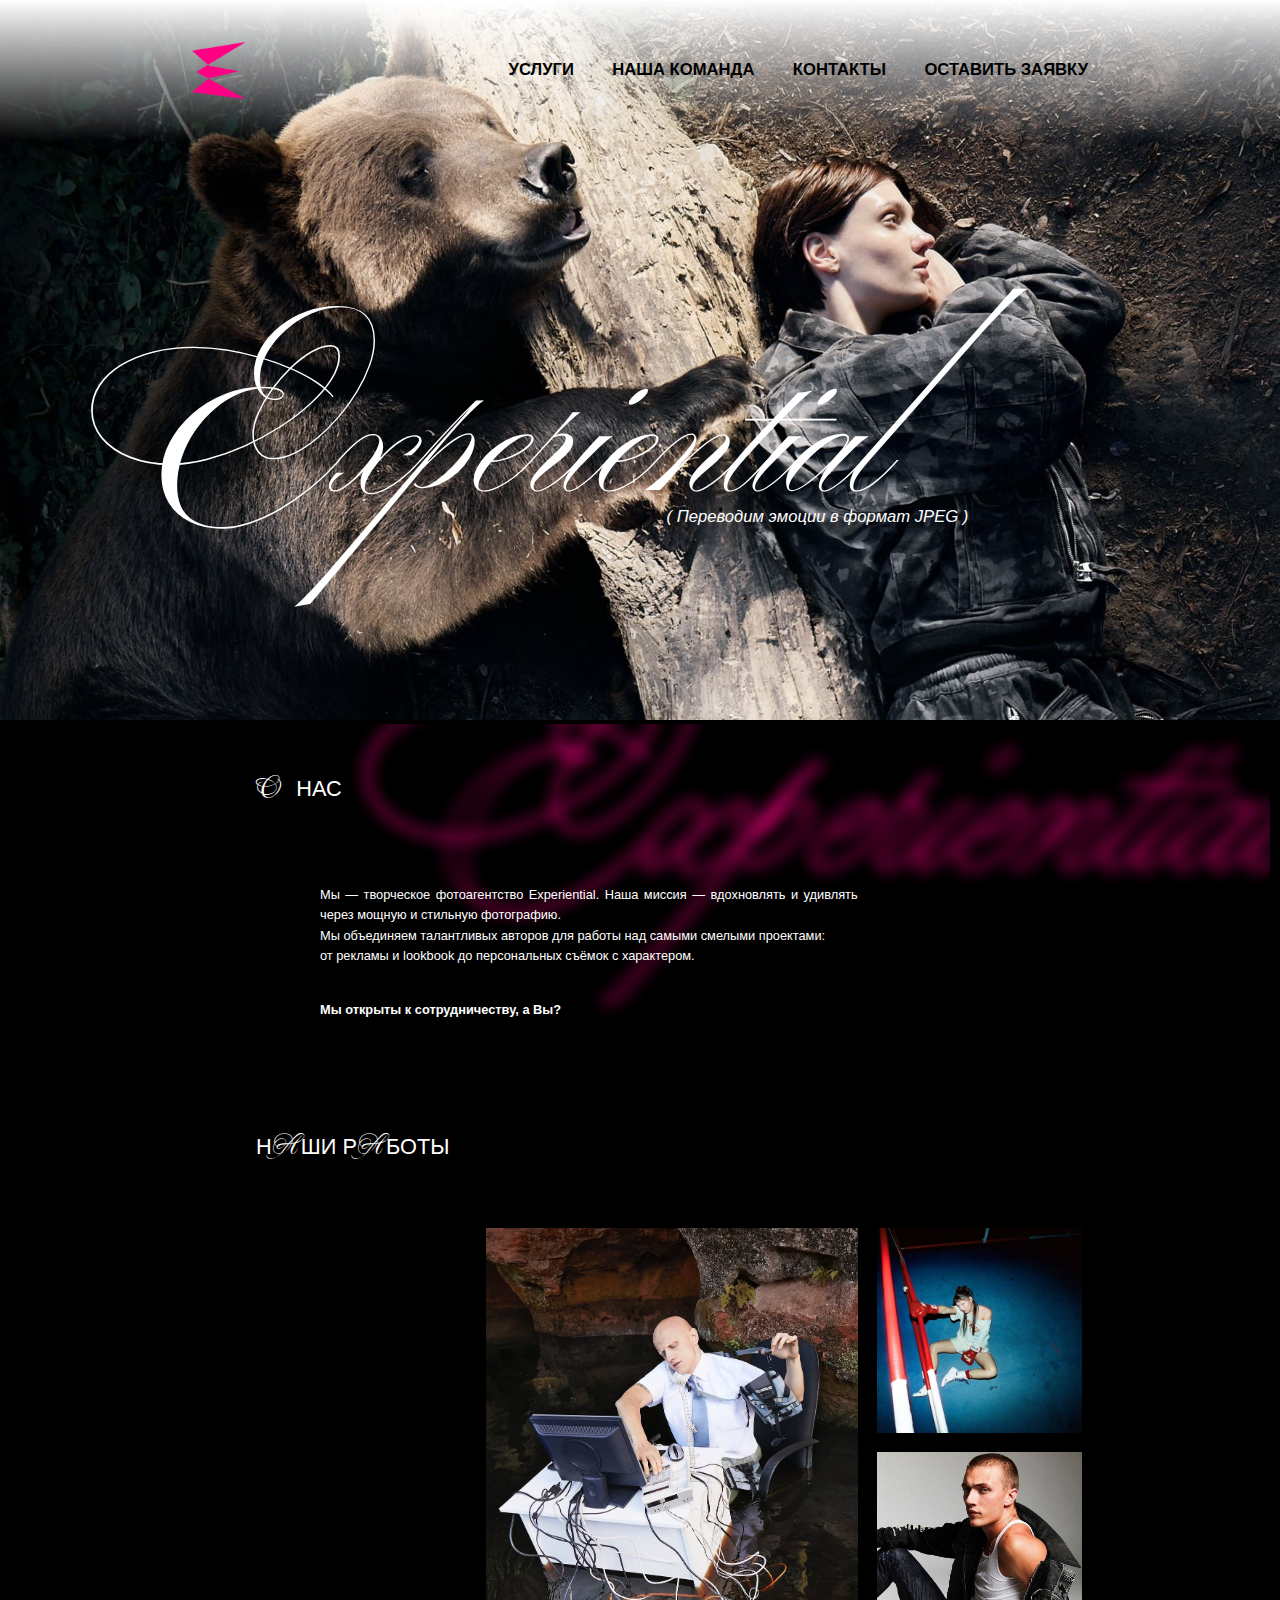
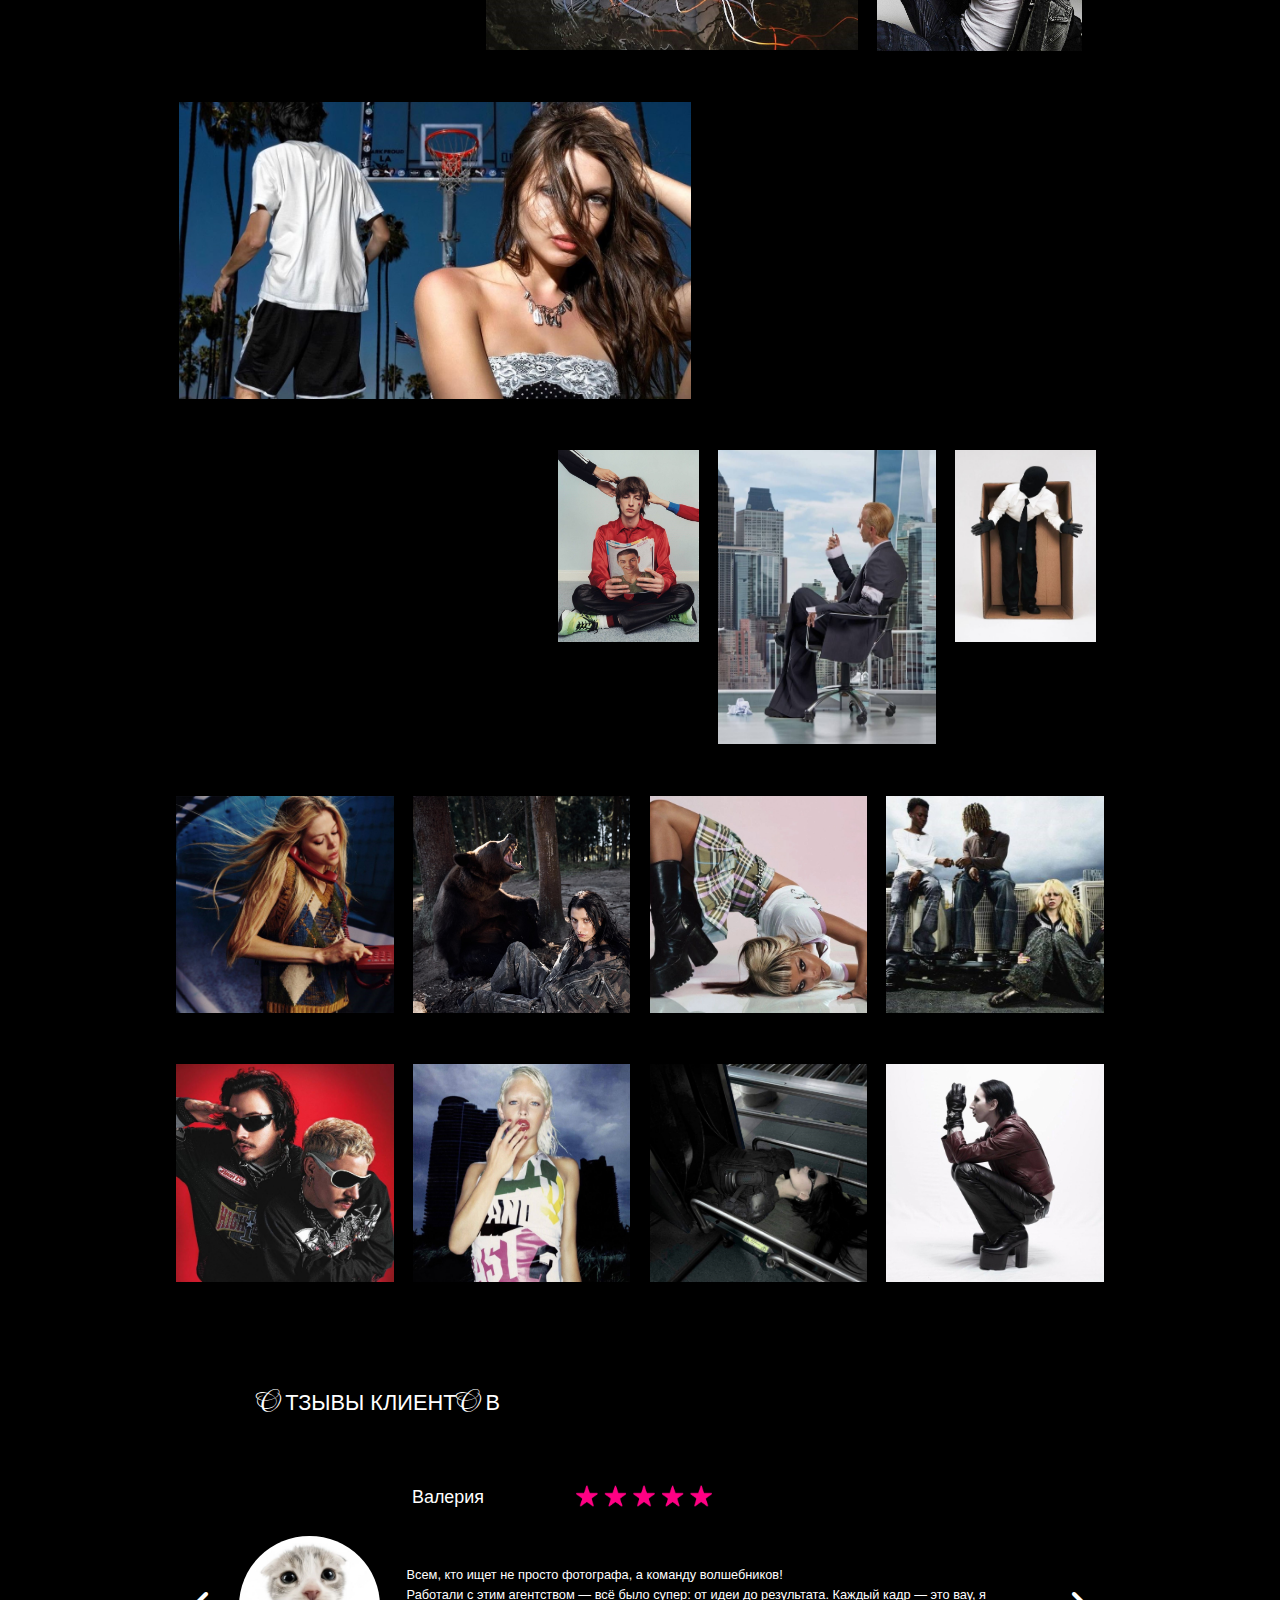
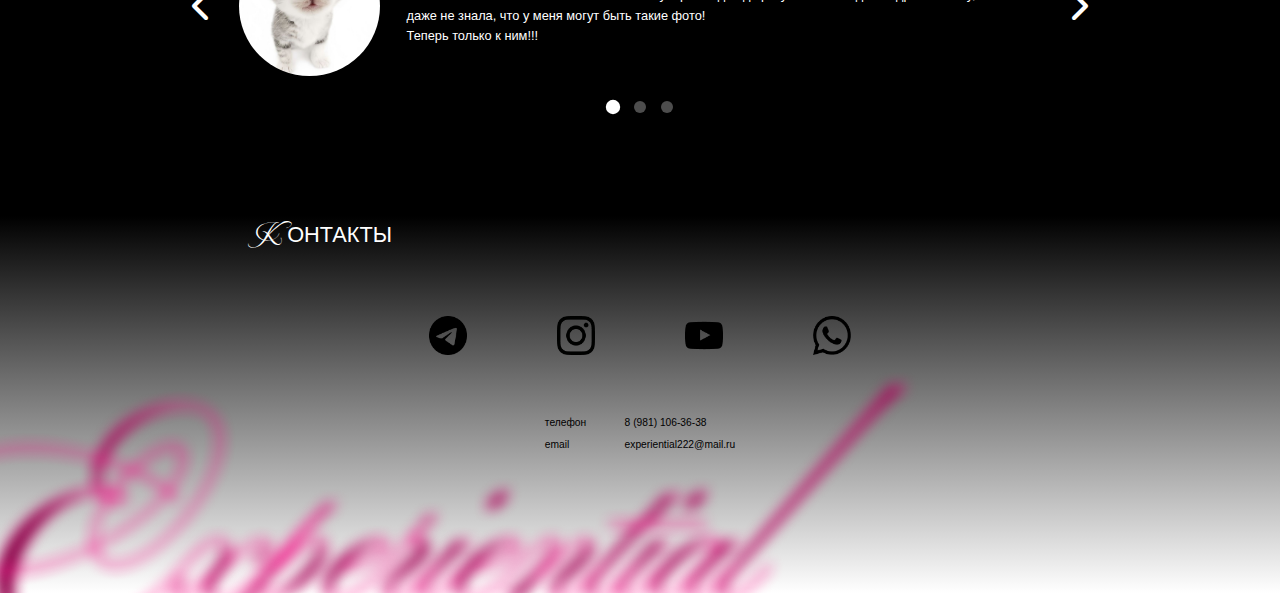
<file: index.html>
<!DOCTYPE html>
<html lang="ru">
<head>
    <meta charset="UTF-8">
    <meta name="viewport" content="width=device-width, initial-scale=1.0">
    <title>index</title>
    <link rel="stylesheet" href="style/style.css">
    <link rel="preconnect" href="https://fonts.googleapis.com">
    <link rel="preconnect" href="https://fonts.gstatic.com" crossorigin>
    <link href="https://fonts.googleapis.com/css2?family=Ballet:opsz@16..72&family=Mea+Culpa&display=swap" rel="stylesheet">
    <link rel="stylesheet" href="https://cdnjs.cloudflare.com/ajax/libs/font-awesome/6.0.0/css/all.min.css">
    <script src="script/script.js" defer></script>

</head>
<body style ="background-color: rgb(0, 0, 0); margin: 0; padding: 0;">
    <header>
        <div class="head"> 
            <div class="headtxt">
                <img style="width: 6%; height: 6%;" src="img/logo.png" alt="#">
            
        
                <div class="nav">
                    <nav>
                        <a class="i" href="index2.html">УСЛУГИ</a>
                        <a class="i" href="">НАША КОМАНДА</a>
                        <a class="i" href="">КОНТАКТЫ</a>
                        <a class="i" href="index3.html">ОСТАВИТЬ ЗАЯВКУ</a>
                    </nav>
                </div>
            </div>
        </div>
    </header>

    <main>
        <div class="container"> 
            <p id="name">Experiential</p>
            <p id="name2">( Переводим эмоции в формат JPEG )</p>
        </div>
    
            <img style="width: 100%; height: 100%;" src="img/0.JPG" alt="#"> 

        <img style="width: 72vw; margin: 0 0 0 27.2vw;" src="img/exp1.png" alt="#">

        <h1 style="position: absolute; margin-top: -20vw;"> <a class="bal">O </a> НАС</h1>
        <div class="p"> 
            <p > Мы — творческое фотоагентство Experiential. 
                    Наша миссия — вдохновлять и удивлять через мощную и стильную фотографию.<br> 
                    Мы объединяем талантливых авторов для работы над самыми смелыми проектами:<br> 
                    от рекламы и lookbook до персональных съёмок с характером.<br> 
                
                <br> 
            </p>
            <p style="font-weight:bold;"> Мы открыты к сотрудничеству, а Вы?</p>
        </div>

        <h1>Н<a class="bal">A</a>ШИ Р<a class="bal">A</a>БОТЫ</h1>
        

           <div class="cont">
                <div class="gallery-item" style="width: 29vw; height: 33vw; margin: 0 32vw 4vw 38vw;">
                    <img src="img/1.JPG" alt="#">
                    <div class="gallery-caption">Shilo.Mag, 2017</div>
                </div>
                <div class="cont2">
                    <div class="gallery-item" style="width: 16vw;">
                        <img src="img/2.jpg" alt="#">
                        <div class="gallery-caption">Hugo Boss, 2019</div>
                    </div>
                    <div class="gallery-item" style="width: 16vw;">
                        <img src="img/3.jpg" alt="#">
                        <div class="gallery-caption">Vogue, 2011</div>
                    </div>  
                </div>  
            </div>

            <div class="gallery-item" style="width: 40vw; margin: 0 14vw 4vw;">
                <img src="img/4.JPG" alt="#">
                <div class="gallery-caption">Esquire, 2025</div>
            </div>

            <div class="cont3">
                <div class="gallery-item" style="width: 11vw; height: 15vw;">
                    <img src="img/5.jpg" alt="#">
                    <div class="gallery-caption">Vogue Russia, 2015</div>
                </div>
                <div class="gallery-item" style="width: 17vw; height: 23vw;">
                    <img src="img/6.JPG" alt="#">
                    <div class="gallery-caption">Omanko, 2019</div>
                </div>
                <div class="gallery-item" style="width: 11vw; height: 15vw;">
                    <img src="img/7.JPG" alt="#">
                    <div class="gallery-caption">Solutions, 2020</div>
                </div>
            </div>
 
            <div class="cont4"> 
                <div class="gallery-item" style="width: 17vw;">
                    <img src="img/8.jpg" alt="#">
                    <div class="gallery-caption">Solutions, 2021</div>
                </div>
                <div class="gallery-item" style="width: 17vw;">
                    <img src="img/9.JPG" alt="#">
                    <div class="gallery-caption">Escapist, 2020</div>
                </div>
                <div class="gallery-item" style="width: 17vw;">
                    <img src="img/10.JPG" alt="#">
                    <div class="gallery-caption">Errora, 2025</div>
                </div>
                <div class="gallery-item" style="width: 17vw;">
                    <img src="img/11.jpg" alt="#">
                    <div class="gallery-caption">Revi, 2000</div>
                </div> 
            </div>
            <div class="cont4"> 
                <div class="gallery-item" style="width: 17vw;">
                    <img src="img/12.jpg" alt="#">
                    <div class="gallery-caption">Nskaya, 2025</div>
                </div>
                <div class="gallery-item" style="width: 17vw;">
                    <img src="img/13.jpg" alt="#">
                    <div class="gallery-caption">Emotions, 2010</div>
                </div>
                <div class="gallery-item" style="width: 17vw;">
                    <img src="img/14.JPG" alt="#">
                    <div class="gallery-caption">Vogue, 2007</div>
                </div>
                <div class="gallery-item" style="width: 17vw;">
                    <img src="img/15.jpg" alt="#">
                    <div class="gallery-caption">Marlin Manson, 2011</div>
                </div>
            </div>
 

        <h1><a class="bal">O</a>ТЗЫВЫ КЛИЕНТ<a class="bal">O</a>В</h1>

            <div class="testimonials-slider">
                <div class="slider-container">
                    <!-- Слайд 1 -->
                    <div class="slide active">
                        <div class="otzv"> 
                            <a class="nam">Валерия</a>
                            <img style="width: 11vw;" src="img/star.png" alt="5 звезд">
                        </div>
                        <div class="otzv2"> 
                            <button class="slider-arrow prev">
                                <i class="fas fa-chevron-left"></i>
                            </button>

                            
                            <img style="width: 11vw; border-radius: 50%;" src="img/cat1.JPG" alt="Фото клиента">
                            <p class="p2"> 
                                Всем, кто ищет не просто фотографа, а команду волшебников! <br> 
                                Работали с этим агентством — всё было супер: от идеи до результата. 
                                Каждый кадр — это вау, я даже не знала, что у меня могут быть 
                                такие фото! <br> Теперь только к ним!!!
                            </p>
                            <button class="slider-arrow next">
                                <i class="fas fa-chevron-right"></i>
                            </button>
                        </div>
                    </div>
                    
                    <!-- Слайд 2 -->
                    <div class="slide">
                        <div class="otzv"> 
                            <a class="nam">Виктор</a>
                            <img style="width: 11vw;" src="img/star.png" alt="5 звезд">
                        </div>
                        <div class="otzv2"> 
                            <button class="slider-arrow prev">
                                <i class="fas fa-chevron-left"></i>
                            </button>

                            <img style="width: 11vw; border-radius: 50%;" src="img/cat2.JPG" alt="Фото клиента">
                            <p class="p2"> 
                                Классные кадры и тёплая атмосфера на снимках — вот это настоящая магия!<br> 
                                Огромное спасибо за наши живые и искренние фотографии, 
                                которые теперь будут напоминать об этом дне.
                            </p>
                            <button class="slider-arrow next">
                                <i class="fas fa-chevron-right"></i>
                            </button>
                        </div>
                    </div>
                    
                    <!-- Слайд 3 -->
                    <div class="slide">
                        <div class="otzv"> 
                            <a class="nam">Герман</a>
                            <img style="width: 11vw;" src="img/star.png" alt="5 звезд">
                        </div>
                        <div class="otzv2"> 
                            <button class="slider-arrow prev">
                                <i class="fas fa-chevron-left"></i>
                            </button>
                            <img style="width: 11vw; border-radius: 50%;" src="img/cat3.JPG" alt="Фото клиента">
                            <p class="p2"> 
                                Ребята, вы волшебники! Спасибо за такие живые и атмосферные
                                фотографии.
                            </p>
                            <button class="slider-arrow next">
                                <i class="fas fa-chevron-right"></i>
                            </button>
                        </div>
                    </div>
                </div>
                
                <!-- Индикаторы слайдов (точки) -->
                <div class="slider-indicators">
                    <button class="indicator active" data-slide="0"></button>
                    <button class="indicator" data-slide="1"></button>
                    <button class="indicator" data-slide="2"></button>
                </div>
            </div>

               
    </main>

    <footer style="background: linear-gradient(to top, white, black);"> 
        <h1><a class="bal">K</a>ОНТАКТЫ</h1>
        <div class="logo"> 
            <img style="width: 3vw;" src="img/telega.png" alt="#">
            <img style="width: 3vw;" src="img/inst.png" alt="#">
            <img style="width: 3vw;" src="img/yout.png" alt="#">
            <img style="width: 3vw;" src="img/what.png" alt="#">
        </div>

        <div id="contact"> 
            <p >
                телефон <br>
                <br>
                email   
            </p>
            <p>
                8 (981) 106-36-38 <br> 
                <br>
                experiential222@mail.ru
            </p>
        </div>

        <img id="exp" src="img/exp.png" alt="#"> 

    </footer>
    
</body>
</html>
</file>
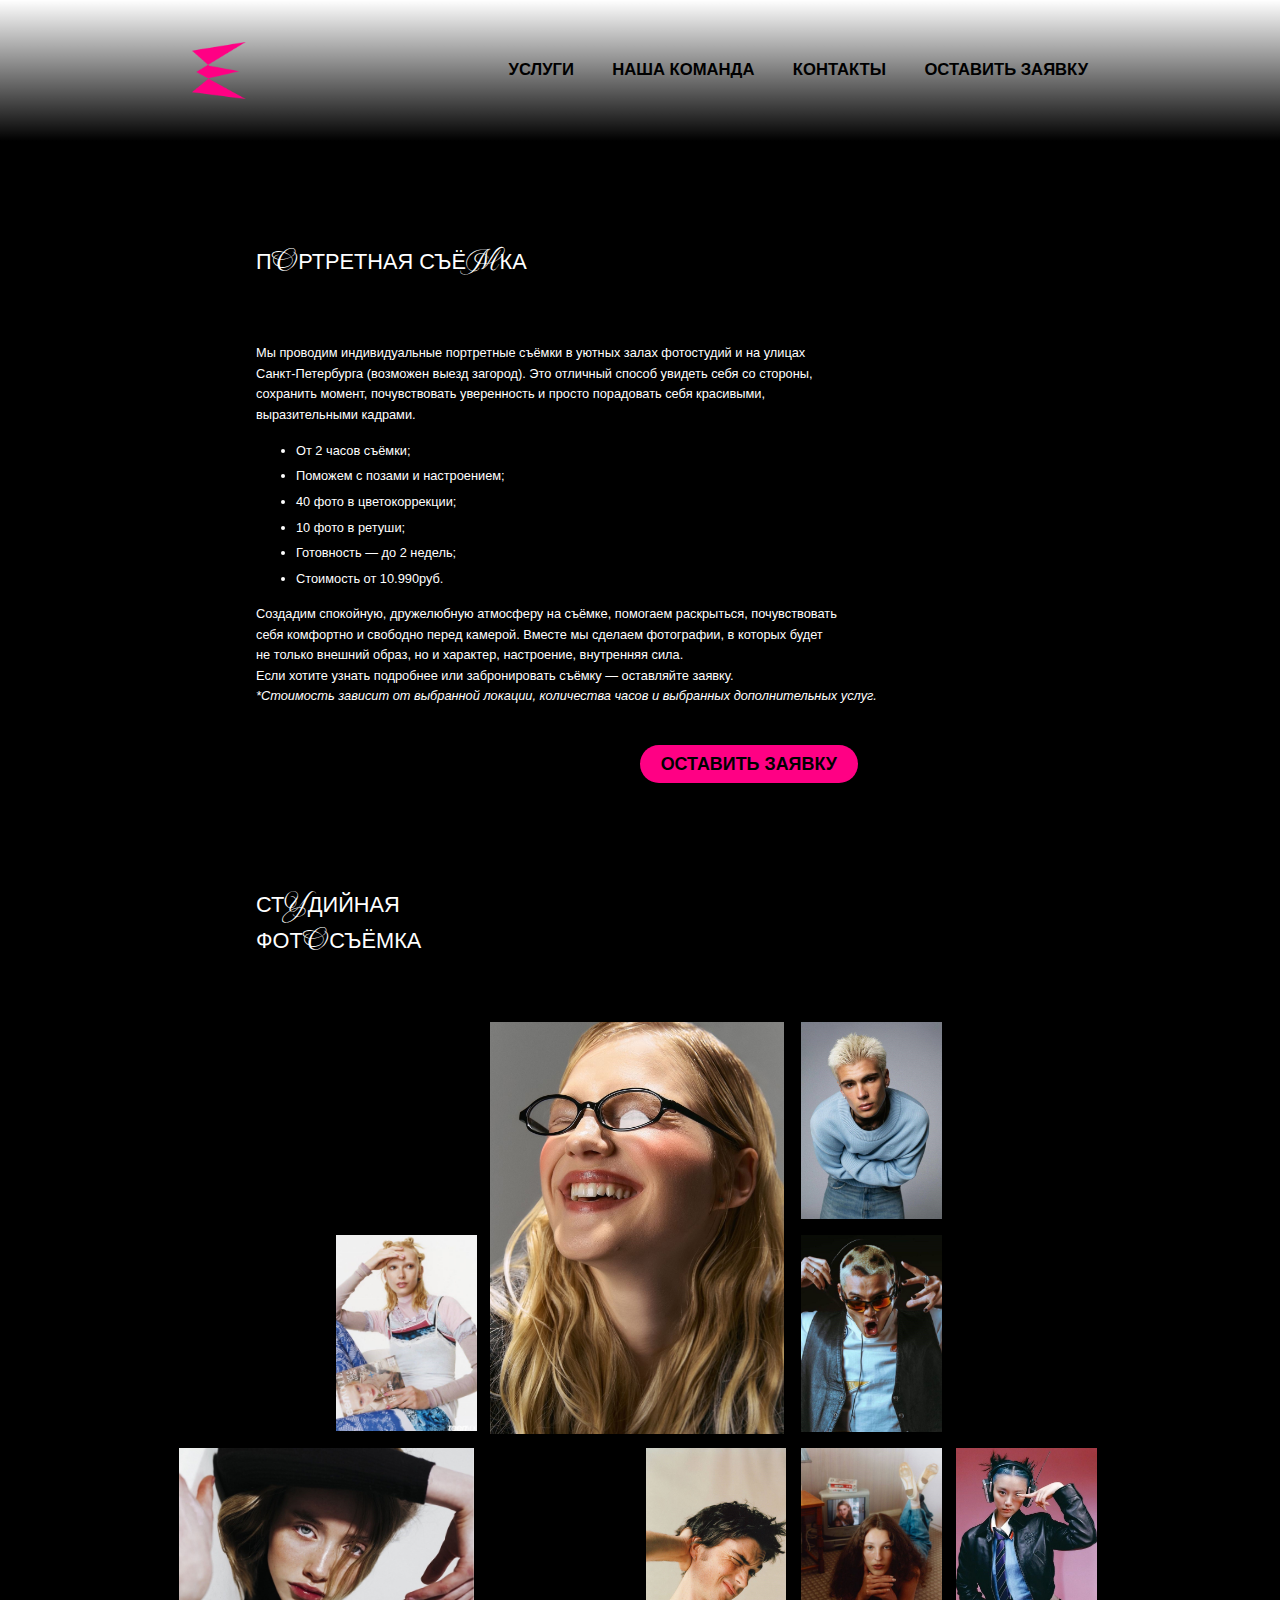
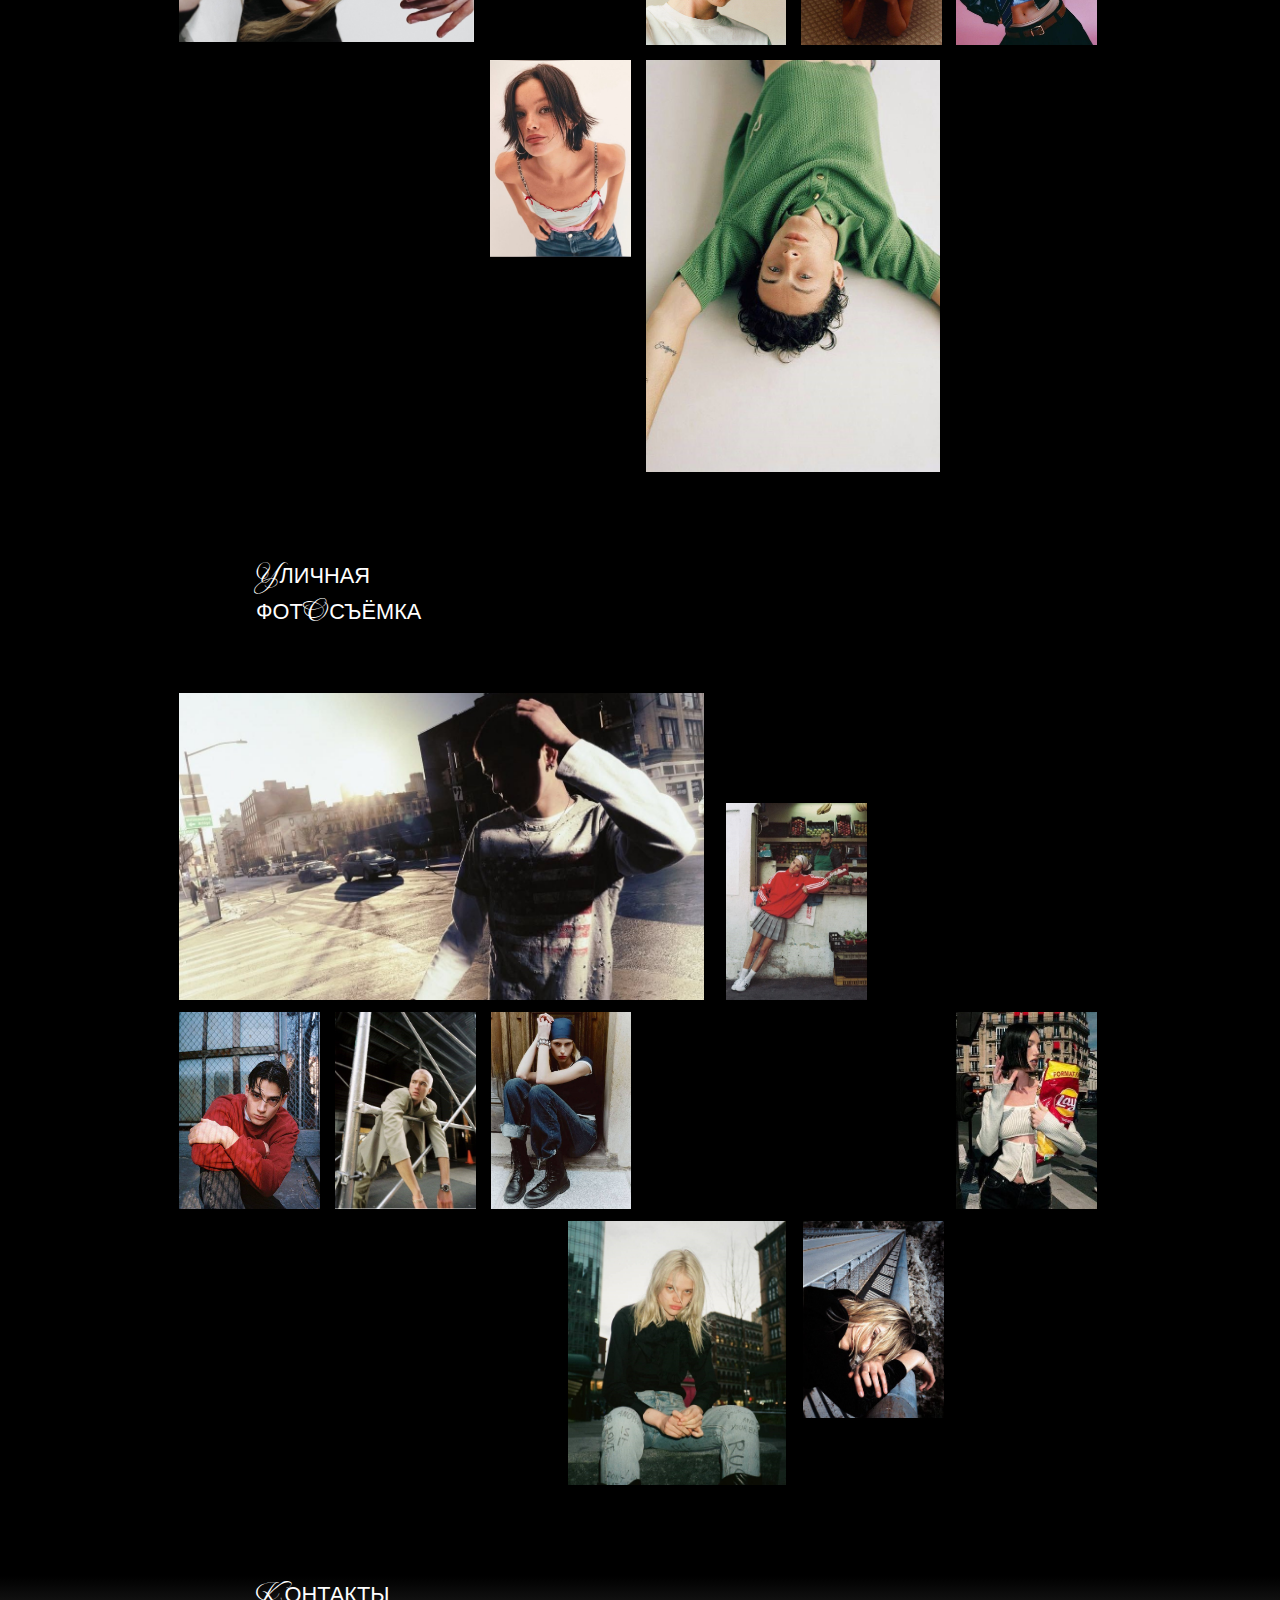
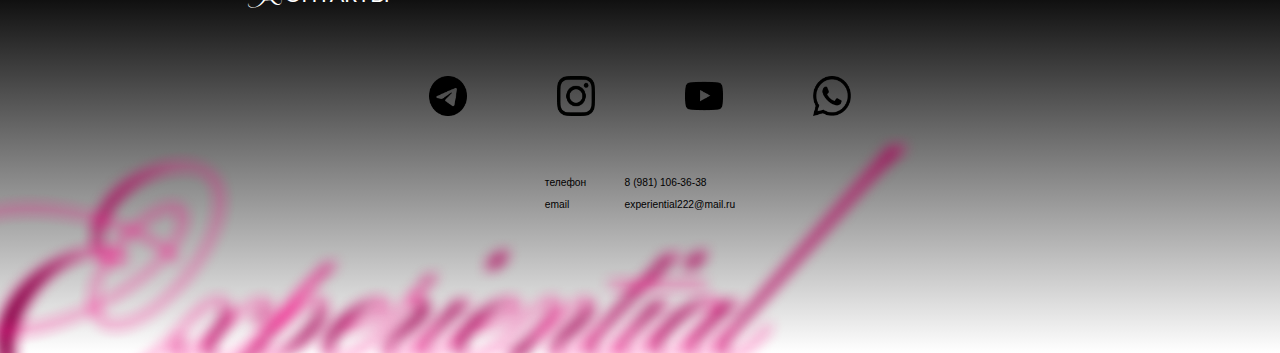
<file: index2.html>
<!DOCTYPE html>
<html lang="ru">
<head>
    <meta charset="UTF-8">
    <meta name="viewport" content="width=device-width, initial-scale=1.0">
    <title>index2</title>
     <link rel="stylesheet" href="style/style2.css">
     <link rel="preconnect" href="https://fonts.googleapis.com">
    <link rel="preconnect" href="https://fonts.gstatic.com" crossorigin>
    <link href="https://fonts.googleapis.com/css2?family=Ballet:opsz@16..72&family=Mea+Culpa&display=swap" rel="stylesheet">

</head>
<body style ="background-color: rgb(0, 0, 0); margin: 0; padding: 0;">
    <header>
        <div class="head"> 
            <div class="headtxt">
                <img style="width: 6%; height: 6%;"  src="img/logo.png" alt="#">
            
                <div class="nav">
                    <nav>
                        <a class="i" href="">УСЛУГИ</a>
                        <a class="i" href="">НАША КОМАНДА</a>
                        <a class="i" href="">КОНТАКТЫ</a>
                        <a class="i" href="index3.html">ОСТАВИТЬ ЗАЯВКУ</a>
                    </nav>
                </div>
            </div>
        </div>
    </header>

    <main>
        <h1>П<a class="bal">O</a>РТРЕТНАЯ СЪЁ<a class="bal">M</a>КА</h1>
        <div class = "p">
            <p>
                Мы проводим индивидуальные портретные съёмки в уютных залах фотостудий и на улицах <br>
                Санкт-Петербурга (возможен выезд загород). Это отличный способ увидеть себя со стороны, <br>
                сохранить момент, почувствовать уверенность и просто порадовать себя красивыми, <br>
                выразительными кадрами.
            </p>
            <ul style = " line-height: 2;">
                <li>От 2 часов съёмки;</li>
                 <li>Поможем с позами и настроением;</li>
                 <li>40 фото в цветокоррекции;</li>
                 <li>10 фото в ретуши;</li>
                 <li>Готовность — до 2 недель;</li>
                 <li>Стоимость от 10.990руб.</li>
            </ul>
            <p>
                Создадим спокойную, дружелюбную атмосферу на съёмке, помогаем раскрыться, почувствовать <br>
                себя комфортно и свободно перед камерой. Вместе мы сделаем фотографии, в которых будет <br>
                не только внешний образ, но и характер, настроение, внутренняя сила. <br>
                Если хотите узнать подробнее или забронировать съёмку — оставляйте заявку.<br>
                <a style="font-style: italic; ">*Стоимость зависит от выбранной локации, количества часов и выбранных дополнительных услуг.</a>
            </p>
        </div>
        <div class = "button"> 
        <a href="index3.html" style="text-decoration: none; color: black;">ОСТАВИТЬ ЗАЯВКУ</a>
        </div>

        <h1>СТ<a class="bal">Y</a>ДИЙНАЯ <br> ФОТ<a class="bal">O</a>СЪЁМКА</h1>
        <div class = "gallery"> 
            <div class = "a"><img style="width: 11vw;" src="img/21.jpg" alt="#"></div>
            <div class = "b"><img style="width: 23vw;" src="img/22.JPG" alt="#"></div>
            <div class = "c"><img style="width: 11vw;" src="img/23.jpg" alt="#"></div>
            <div class = "d"><img style="width: 11vw;" src="img/24.jpg" alt="#"></div>
            <div class = "e"><img style="width: 23vw;" src="img/25.JPG" alt="#"></div>
            <div class = "r"><img style="width: 11vw;" src="img/26.jpg" alt="#"></div>
            <div class = "t"><img style="width: 11vw;" src="img/27.jpg" alt="#"></div>
            <div class = "w"><img style="width: 11vw;" src="img/28.JPG" alt="#"></div>
            <div class = "q"><img style="width: 11vw;" src="img/29.JPG" alt="#"></div>
            <div class = "k"><img style="width: 23vw;" src="img/30.jpg" alt="#"></div>
        </div>

        <h1><a class="bal">Y</a>ЛИЧНАЯ <br> ФОТ<a class="bal">O</a>СЪЁМКА</h1>

        <div class = "gallery2"> 
            <div class = "a1"><img style="width: 41vw;" src="img/31.JPG" alt="#"></div>
            <div class = "b2"><img style="width: 11vw;" src="img/32.jpg" alt="#"></div>
            <div class = "c3"><img style="width: 11vw;" src="img/33.jpg" alt="#"></div>
            <div class = "d4"><img style="width: 11vw;" src="img/34.jpg" alt="#"></div>
            <div class = "e5"><img style="width: 11vw;" src="img/35.jpg" alt="#"></div>
            <div class = "r6"><img style="width: 11vw;" src="img/36.jpg" alt="#"></div>
            <div class = "t7"><img style="width: 17vw;" src="img/37.jpg" alt="#"></div>
            <div class = "w8"><img style="width: 11vw;" src="img/38.jpg" alt="#"></div>
        </div>

    </main>
    
    <footer style="background: linear-gradient(to top, white, black);"> 
        <h1><a class="bal">K</a>ОНТАКТЫ</h1>
        <div class="logo"> 
            <img style="width: 3vw;" src="img/telega.png" alt="#">
            <img style="width: 3vw;" src="img/inst.png" alt="#">
            <img style="width: 3vw;" src="img/yout.png" alt="#">
            <img style="width: 3vw;" src="img/what.png" alt="#">
        </div>

        <div id="contact"> 
            <p >
                телефон <br>
                <br>
                email   
            </p>
            <p>
                8 (981) 106-36-38 <br> 
                <br>
                experiential222@mail.ru
            </p>
        </div>

        <img id="exp" src="img/exp.png" alt="#"> 

    </footer>
    
</body>
</html>
</file>
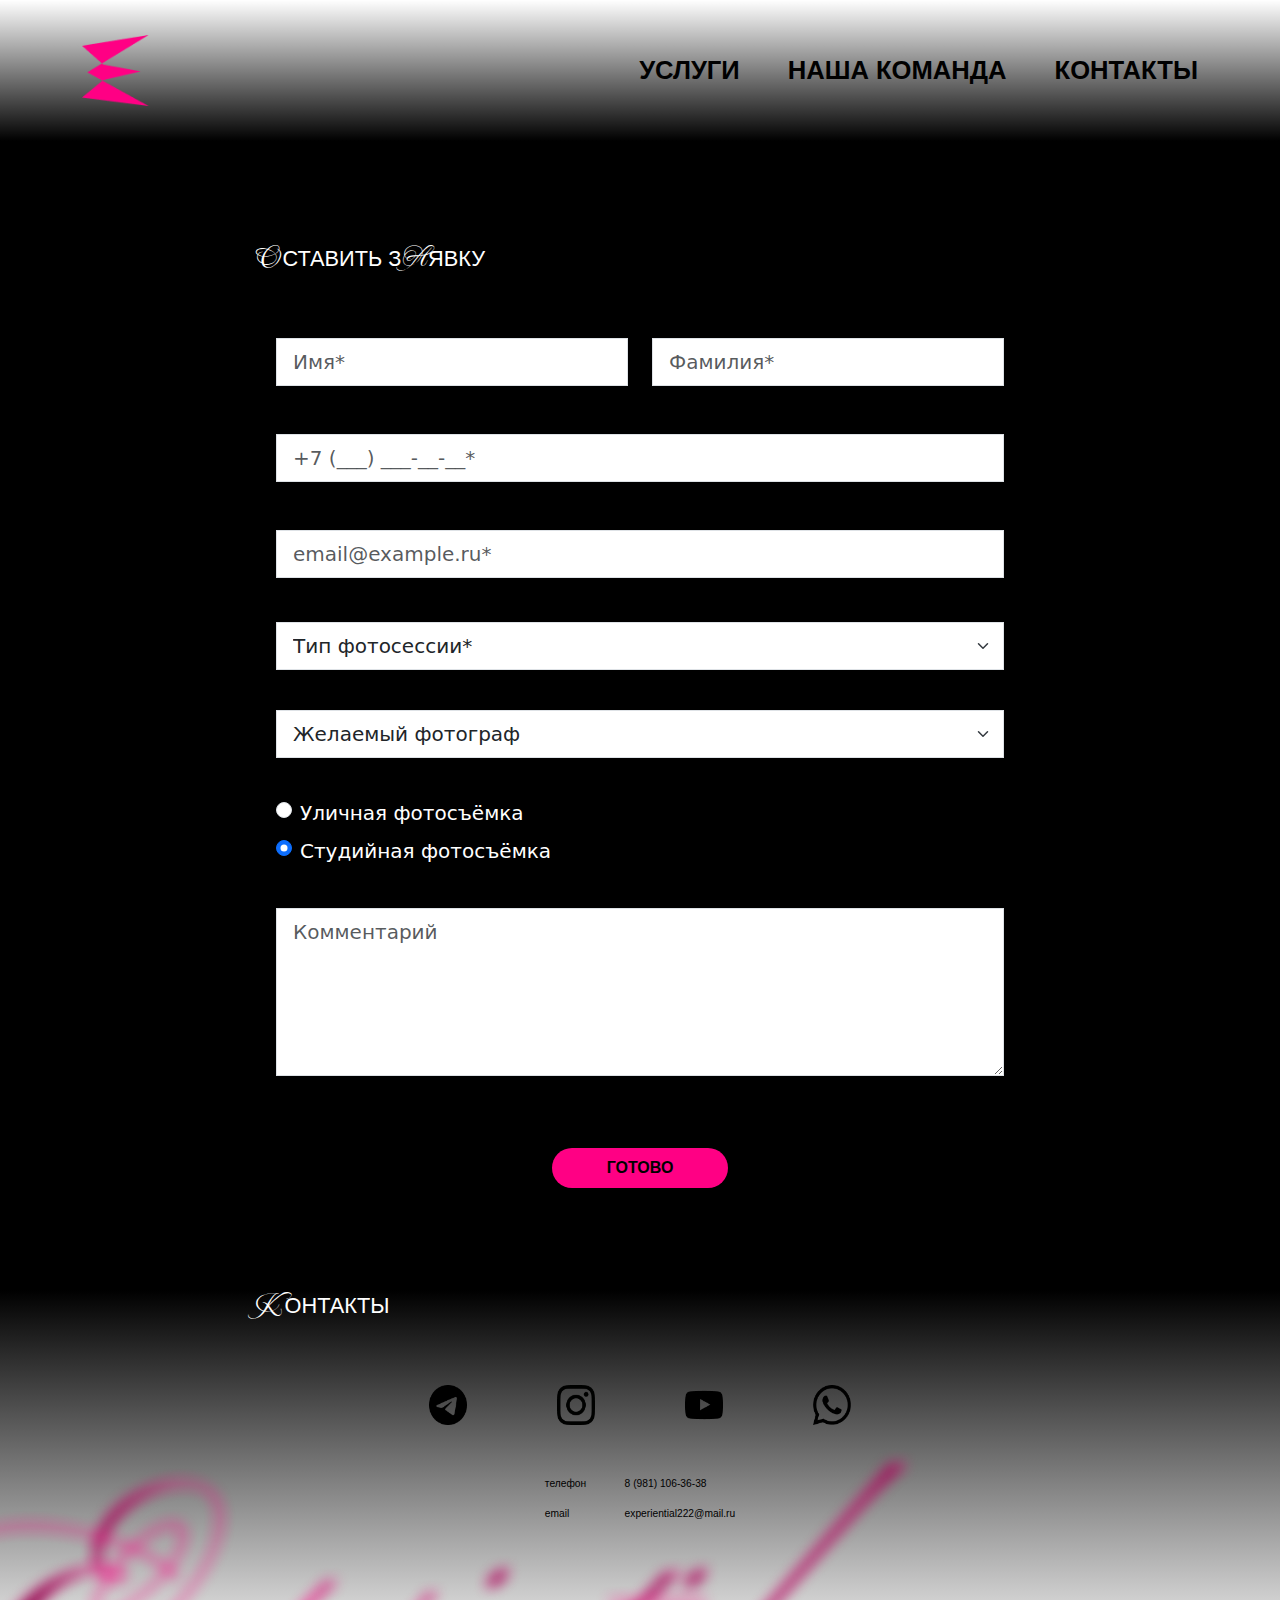
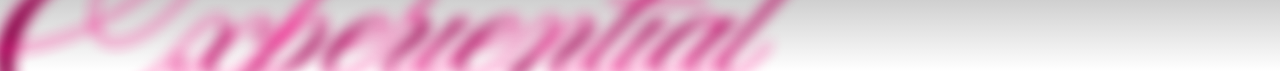
<file: index3.html>
<!DOCTYPE html>
<html lang="ru">
<head>
    <meta charset="UTF-8">
    <meta name="viewport" content="width=device-width, initial-scale=1.0">
    <title>index3</title>
    <link rel="stylesheet" href="style/style3.css">
    <link rel="preconnect" href="https://fonts.googleapis.com">
    <link rel="preconnect" href="https://fonts.gstatic.com" crossorigin>
    <link href="https://fonts.googleapis.com/css2?family=Ballet:opsz@16..72&family=Mea+Culpa&display=swap" rel="stylesheet">
    <link href="https://cdn.jsdelivr.net/npm/bootstrap@5.3.3/dist/css/bootstrap.min.css" rel="stylesheet" integrity="sha384-QWTKZyjpPEjISv5WaRU9OFeRpok6YctnYmDr5pNlyT2bRjXh0JMhjY6hW+ALEwIH" crossorigin="anonymous">
    <meta name="viewport" content="width=device-width, initial-scale=1">
</head>
<body style ="background-color: rgb(0, 0, 0); margin: 0; padding: 0;">
    <header class="custom-header d-flex align-items-center">
        <div class="container"> 
            <div class="d-flex justify-content-between align-items-center">
                <img class="logo-img" style="width: 6%; height: 6%;" src="img/logo.png" alt="Логотип" >
            
                <nav class="custom-nav d-flex gap-5">
                        <a href="#">УСЛУГИ</a>
                        <a href="#">НАША КОМАНДА</a>
                        <a href="#">КОНТАКТЫ</a>
                    </nav>
                </div>
            </div>
    </header>

    <main>
        <h1><a class="bal">O</a>СТАВИТЬ З<a class="bal">A</a>ЯВКУ</h1>
        <form class="row g-4 mx-auto px-4 needs-validation" novalidate style="max-width: 50rem;" >
            <div class="col-md-6">
                <input type="text" class="form-control form-control-lg" placeholder="Имя*">
            </div>
            <div class="col-md-6">
                <input type="text" class="form-control form-control-lg" placeholder="Фамилия*">
            </div>
            <div class="col-12">
                <label for="phoneMask" class="form-label"></label>
                <input type="tel" 
                    class="form-control form-control-lg phone-mask" 
                    id="phoneMask" 
                    placeholder="+7 (___) ___-__-__*"
                    required
                    data-phone-length="18">
                <div class="invalid-feedback">
                    Номер должен быть в формате: +7 (999) 123-45-67
                </div>
            
            </div>

            <div class="col-12  mb-3">
                <label for="liveEmail" class="form-label"></label>
                <input type="email" 
                    class="form-control form-control-lg" 
                    id="liveEmail" 
                    placeholder="email@example.ru*"
                    oninput="validateEmailOnInput(this)">
                <div class="form-text" id="emailMessage"></div>
            </div>

            <div class="col-12  mb-3">
                <select class="form-select form-select-lg">
                <option selected>Тип фотосессии*</option>
                <option value="1">Портретная съёмка</option>
                <option value="2">Семейная съёмка</option>
                <option value="3">Арт-съёмка</option>
                </select>
            </div>

            <div class="col-12  mb-3">
                <select class="form-select form-select-lg">
                <option selected>Желаемый фотограф</option>
                <option value="1">Дмитрий</option>
                <option value="2">Александр</option>
                <option value="3">Евгения</option>
                <option value="4">Не важно</option>
                </select>
            </div>

            <div class="col-12 mb-3">
                <div class="form-check mb-2">
                <input class="form-check-input" type="radio" name="flexRadioDefault" id="flexRadioDefault1">
                <label class="form-check-label text-white fs-5" for="flexRadioDefault1">
                    Уличная фотосъёмка
                </label>
                </div>
                <div class="form-check">
                <input class="form-check-input" type="radio" name="flexRadioDefault" id="flexRadioDefault2" checked>
                <label class="form-check-label text-white fs-5" for="flexRadioDefault2">
                    Студийная фотосъёмка
                </label>
                </div>
            </div>

            <div class="col-12 mb-5">
                <textarea class="form-control form-control-lg" 
                rows="5"
                placeholder="Комментарий"></textarea>
            </div>

            <div class="col-12 d-flex justify-content-center">
                <button type="button" class="btn custom-btn" style="height: 2.5rem; width: 11rem;" data-bs-toggle="modal" data-bs-target="#exampleModal">ГОТОВО</button>
            </div>
        </form>

        <div class="modal fade" id="exampleModal" tabindex="-1" aria-hidden="true">
            <div class="modal-dialog modal-dialog-centered">
                <div class="modal-content">
                <div class="modal-header">
                    <h2 class="modal-title fs-5 " style="font-family: Arial, Helvetica, sans-serif" id="exampleModalLabel">Заявка принята в обработку!</h2>
                    <button type="button" class="btn-close" style="background-color: #ff0084;" data-bs-dismiss="modal" aria-label="Закрыть"></button>
                </div>
                <div class="modal-body d-flex justify-content-center " style="font-family: Arial, Helvetica, sans-serif">
                    Ожидайте подтверждения <br>
                    в WhatsApp или по электронной почте <br>в течение суток.
                </div>
                <div class="modal-footer d-flex justify-content-center">
                    
                    <button type="button" class="btn custom-btn "  data-bs-dismiss="modal">ОК</button>
                </div>
                </div>
            </div>
        </div>

        <script>
        //телефон маска
        document.querySelectorAll('.phone-mask').forEach(input => {
            input.addEventListener('input', function(e) {
                let x = e.target.value.replace(/\D/g, '').match(/(\d{0,1})(\d{0,3})(\d{0,3})(\d{0,2})(\d{0,2})/);
                
                if (!x[1]) {
                    e.target.value = '';
                    return;
                }
                
                let value = '';
                if (x[1]) value = '+7 ';
                if (x[2]) value += '(' + x[2];
                if (x[3]) value += ') ' + x[3];
                if (x[4]) value += '-' + x[4];
                if (x[5]) value += '-' + x[5];
                
                e.target.value = value;
            });
            // Валидация
            input.addEventListener('blur', function() {
                const phoneLength = this.getAttribute('data-phone-length') || 18;
                if (this.value.length < phoneLength) {
                    this.classList.add('is-invalid');
                } else {
                    this.classList.remove('is-invalid');
                }
            });
        });
        //почта
        function validateEmailOnInput(input) {
        const message = document.getElementById('emailMessage');
        const email = input.value;
        
        if (!email) {
            input.classList.remove('is-valid', 'is-invalid');
            message.textContent = '';
            return;
        }
        
        const hasAtSymbol = email.includes('@');
        const hasDotAfterAt = email.split('@')[1]?.includes('.');
        
        if (hasAtSymbol && hasDotAfterAt) {
            
            message.textContent = '';
            message.className = 'text-success small';
        } else {
            
            message.textContent = 'Некорректный email. Пример: name@domain.com';
            message.className = 'text-danger small';
        }
    }

        
        </script>


    </main>
    

    <footer style="background: linear-gradient(to top, white, black);"> 
        <h1><a class="bal">K</a>ОНТАКТЫ</h1>
        <div class="logo"> 
            <img style="width: 3vw;" src="img/telega.png" alt="Telegram">
            <img style="width: 3vw;" src="img/inst.png" alt="Instagram">
            <img style="width: 3vw;" src="img/yout.png" alt="Youtube">
            <img style="width: 3vw;" src="img/what.png" alt="WhatsApp"> 
        </div>

        <div id="contact"> 
            <p >
                телефон <br>
                <br>
                email   
            </p>
            <p>
                8 (981) 106-36-38 <br> 
                <br>
                experiential222@mail.ru
            </p>
        </div>

        <img id="exp" src="img/exp.png" alt= "#"> 

    </footer>

    <script src="https://cdn.jsdelivr.net/npm/bootstrap@5.3.3/dist/js/bootstrap.bundle.min.js" integrity="sha384-YvpcrYf0tY3lHB60NNkmXc5s9fDVZLESaAA55NDzOxhy9GkcIdslK1eN7N6jIeHz" crossorigin="anonymous"></script>
</body>
</html>
</file>
<file: style/style.css>
.i:hover{text-decoration: underline;
color: black;}

.i:active{ text-decoration: none;
    color: #ff0084;}

.i {
    white-space: nowrap;
    font-family: Arial, Helvetica, sans-serif;
    font-size: 1.3vw;
    font-weight:bold;
    color: black;
    text-decoration: none;
}

.head {
    height: 11vw;
    background: linear-gradient(to bottom, white, transparent);
    display: flex;
    align-items: center;
    z-index: 1000;
    position: absolute;
    width: 100%;
}

.headtxt {
    margin: 0 15vw;
    width: 100%;
    display: flex;
    justify-content: space-between;
    align-items: center;
}

nav {
    display: flex;
    gap: 3vw;
    position: relative;
    z-index: 1000;
}

#name {
    font-family: Ballet;
    color: white;
    font-size: 18vw;
    
}

#name2 {
    font-family: Arial, Helvetica, sans-serif;
    font-style: italic;
    color: white;
    font-size: 1.3vw;  
    margin: 0 -18vw 29vw; 
}

.container {
    display: flex;
    justify-content: center;
    align-items: flex-end;
    position: absolute;
    left: 10%;
}

.p {
    color: white;
    font-family: Arial, Helvetica, sans-serif;
    font-size: 1vw;
    margin: -12vw 33% 0 25%;
    text-align: justify;
    line-height: 1.6;
    position: absolute;
}

h1 { 
    color: white;
    font-family: Arial, Helvetica, sans-serif;
    font-size: 1.7vw;
    margin: 8vw 20vw 5vw;
    font-weight:lighter;

}

.bal {
    font-family: Mea Culpa; 
    font-size: 2vw; 
    letter-spacing: 0.4vw;
}


.cont {
    display: flex;
    gap: 1.5vw;
}

.cont2 {
    display: flex;
    flex-direction: column; 
    gap: 1.5vw;
    margin: 0 -32vw;
    
}

.cont3 {
    display: flex;
    flex-direction: row;
    gap: 1.5vw;
    margin: 0 43.6vw 4vw;
}

.cont4 {
    display: flex;
    flex-direction: row;
    justify-content: center;
    gap: 1.5vw;
    margin: 0 0 4vw;

}

.logo {
    display: flex;
    flex-direction: row;
    justify-content: center;
    gap: 7vw;
    margin: 0 0 4vw;
}

#contact {
    color: black;
    font-family: Arial, Helvetica, sans-serif;
    font-size: 0.8vw;
    display: flex;
    justify-content: center;
    gap: 3vw;
    margin: 0 0 -7vw;
}

#exp {
    display: flex;
    width: 72vw;
    justify-content: flex-start;

}

.nam {
    font-family: Arial, Helvetica, sans-serif;
    color: white;
    font-size: 1.4vw;
}

.otzv {
    display: flex;
    flex-direction: row;
    justify-content: center;
    align-items: center;
    gap: 7vw;
    margin: 0 12vw 2vw 0;
    
}

.p2 {
    color: white;
    font-family: Arial, Helvetica, sans-serif;
    font-size: 1vw;
    line-height: 1.6;
    margin-right: 4vw;   
}

.otzv2 {
    display: flex;
    flex-direction: row;
    justify-content: space-evenly;
    align-items: center;
    gap: 2.1vw;
    margin: 0 15vw;
    
}

/* Стили для выпадающего меню */
.dropdown-menu a:hover {
    background-color: #ff0084 !important;
    color: white !important;
}

/* Стили для галереи */

/* Важно: сохраняем оригинальные flex-стили */
.cont {
    display: flex;
    gap: 1.5vw;
    align-items: flex-start;
}

.cont2 {
    display: flex;
    flex-direction: column;
    gap: 1.5vw;
    margin: 0 -32vw;
}

.cont3 {
    display: flex;
    flex-direction: row;
    gap: 1.5vw;
    margin: 0 43.6vw 4vw;
}

.cont4 {
    display: flex;
    flex-direction: row;
    justify-content: center;
    gap: 1.5vw;
    margin: 0 0 4vw;
}

/* Стили для элементов галереи */
.gallery-item {
    cursor: pointer;
    transition: transform 0.3s ease, box-shadow 0.3s ease;
}

.gallery-item:hover {
    box-shadow: 0 10px 20px rgba(0, 0, 0, 0.3);
}

/* Гарантируем, что изображения внутри заполняют контейнер */
.gallery-item img {
    max-width: 100%;
    height: auto;
    display: block;
}

/* Специфичные стили для первого большого фото */
.cont > .gallery-item:first-child {
    width: 29vw !important;
    height: 33vw !important;
    margin: 0 32vw 4vw 38vw !important;
    flex-shrink: 0;
}

/* Стили для изображений в cont2 */
.cont2 .gallery-item {
    width: 16vw !important;
    flex-shrink: 0;
}

/* Стили для отдельного большого фото */
body > .gallery-item {
    width: 40vw !important;
    margin: 0 14vw 4vw !important;
}

/* Анимация для подписи */
@keyframes fadeInUp {
    from {
        opacity: 0;
        transform: translateY(20px);
    }
    to {
        opacity: 1;
        transform: translateY(0);
    }
}

.gallery-item:hover .gallery-caption {
    animation: fadeInUp 0.4s ease forwards;
}

/* Стили для слайдера отзывов */
.testimonials-slider {
    position: relative;
    width: 100%;
    margin-bottom: 4vw;
}

.slider-container {
    position: relative;
    overflow: hidden;
}

.slide {
    display: none;
    opacity: 0;
    transition: opacity 0.5s ease;
}

.slide.active {
    display: block;
    opacity: 1;
}

/* Стили для стрелок слайдера */
.slider-arrow {
    background: none;
    border: none;
    cursor: pointer;
    padding: 0;
    transition: transform 0.3s ease;
}

.slider-arrow:hover {
    transform: scale(1.1);
}

.slider-arrow:active {
    transform: scale(0.95);
}

/* Индикаторы слайдов */
.slider-indicators {
    display: flex;
    justify-content: center;
    gap: 15px;
    margin-top: 2vw;
}

.indicator {
    width: 12px;
    height: 12px;
    border-radius: 50%;
    border: none;
    background-color: rgba(255, 255, 255, 0.3);
    cursor: pointer;
    padding: 0;
    transition: all 0.3s ease;
}

.indicator:hover {
    background-color: rgba(255, 255, 255, 0.5);
    transform: scale(1.2);
}

.indicator.active {
    background-color: white;
    transform: scale(1.2);
}



/* Стили для Font Awesome стрелок */
.slider-arrow .fas {
    font-size: 2.5vw;
    color: white;
    text-shadow: 1px 1px 3px rgba(0,0,0,0.5);
    transition: all 0.3s ease;
}

.slider-arrow:hover .fas {
    color: #ff0084;
    transform: scale(1.2);
}
</file>
<file: style/style2.css>
.i:hover{text-decoration: underline;
color: black;}

.i:active{ text-decoration: none;
    color: #ff0084;}

.i {
    white-space: nowrap;
    font-family: Arial, Helvetica, sans-serif;
    font-size: 1.3vw;
    font-weight:bold;
    color: black;
    text-decoration: none;
}

.head {
    height: 11vw;
    background: linear-gradient(to bottom, white, transparent);
    display: flex;
    align-items: center;
    width: 100%;
}

.headtxt {
    margin: 0 15vw;
    width: 100%;
    display: flex;
    justify-content: space-between;
    align-items: center;
}

nav {
    display: flex;
    gap: 3vw;
}

.bal {
    font-family: Mea Culpa; 
    font-size: 2vw; 
    letter-spacing: 0.2vw;
}

h1 { 
    color: white;
    font-family: Arial, Helvetica, sans-serif;
    font-size: 1.7vw;
    margin: 8vw 20vw 5vw;
    font-weight:lighter;
}

.p {
    color: white;
    font-family: Arial, Helvetica, sans-serif;
    font-size: 1vw;
    margin: 0vw 20vw 3vw;
    line-height: 1.6;

}

.logo {
    display: flex;
    flex-direction: row;
    justify-content: center;
    gap: 7vw;
    margin: 0 0 4vw;
}

#contact {
    color: black;
    font-family: Arial, Helvetica, sans-serif;
    font-size: 0.8vw;
    display: flex;
    justify-content: center;
    gap: 3vw;
    margin: 0 0 -7vw;
}

#exp {
    display: flex;
    width: 72vw;
    justify-content: flex-start;

}



.button {
    height: 3vw;
    width: 17vw;
    background-color: #ff0084;
    font-family: Arial, Helvetica, sans-serif;
    font-size: 1.4vw;
    font-weight:bold;
    border-radius: 1.5vw;
    margin: 0 20vw;
    display: flex;
    justify-content: center;
    align-items: center;
    margin-left: 50vw;

}
.button:hover {
    box-shadow: 0px 0px 1vw 0.5vw white;
}
.button:active {
    background-color: #92004c;
}

.gallery {
    display: grid;
    grid-template-columns: repeat(6, auto);
    grid-template-rows: repeat(5, auto);
    gap: 1% 1%;
    margin: 5% 14% 8%;
}
.gallery .a {
    grid-column-start:2;
    grid-column-end:3;
    grid-row-start:2 ;
}
.gallery .b {
    grid-column-start:3;
    grid-column-end:5;
    grid-row-start:1 ;
    grid-row-end:3 ;
}

.gallery .c {
    grid-column-start:5;
    grid-column-end:6;
    grid-row-start:1 ;
}

.gallery .d {
    grid-column-start:5;
    grid-column-end:6;
    grid-row-start:2 ;
}

.gallery .e {
    grid-column-start:1;
    grid-column-end:3;
    grid-row-start:3 ;
}
.gallery .r {
    grid-column-start:4;
    grid-column-end:5;
    grid-row-start:3 ;

}
.gallery .t {
    grid-column-start:5;
    grid-column-end:6;
    grid-row-start:3 ;

}
.gallery .w {
    grid-column-start:6 ;
    grid-column-end:7;
    grid-row-start:3 ;
}
.gallery .q {
    grid-column-start:3;
    grid-column-end:4;
    grid-row-start:4 ;
}
.gallery .k {
    grid-column-start:4;
    grid-column-end:6;
    grid-row-start:4 ;
}


.gallery2 {
    display: grid;
    grid-template-columns: repeat(12, auto);
    grid-template-rows: repeat(6, auto);
    gap: 1% 1%;
    margin: 5% 14% 8%;
}
.gallery2 .a1 {
    grid-column-start:1;
    grid-column-end:8;
    grid-row-start:1 ;
    grid-row-end:3 ;
}
.gallery2 .b2 {
    grid-column-start:8 ;
    grid-column-end:10 ;
    grid-row-start:2 ;
    grid-row-end:3 ;
}

.gallery2 .c3 {
    grid-column-start: 1;
    grid-column-end: 3;
    grid-row-start:3 ;
    grid-row-end:5 ;
}

.gallery2 .d4 {
    grid-column-start:3;
    grid-column-end:5;
    grid-row-start:3;
    grid-row-end:5 ;
}

.gallery2 .e5 {
    grid-column-start:5;
    grid-column-end:7;
    grid-row-start: 3;
    grid-row-end:5 ;
}
.gallery2 .r6 {
    grid-column-start:11;
    grid-column-end:13;
    grid-row-start: 3;
    grid-row-end:5 ;

}
.gallery2 .t7 {
    grid-column-start:6;
    grid-column-end:9;
    grid-row-start: 5;

}
.gallery2 .w8 {
    grid-column-start: 9;
    grid-column-end: 11;
    grid-row-start: 5;
}
</file>
<file: style/style3.css>
.custom-nav a:hover {
    text-decoration: underline;
    color: black;
}
        
.custom-nav a:active {
    text-decoration: none;
    color: #ff0084;
}

.custom-nav a {
    font-family: Arial, Helvetica, sans-serif;
    font-weight: bold;
    color: black;
    text-decoration: none;
    font-size: 1.6rem;
    white-space: nowrap;
}

@media (max-width: 992px) {
    .custom-nav a {
        font-size: 1.2rem;
    }

    
}

@media (max-width: 768px) {
    .custom-nav a {
        font-size: 1rem;
    }
}

@media (max-width: 576px) {
    .custom-nav a {
        font-size: 0.6rem;
    }
}

.custom-header {
    height: 11vw;
    
    background: linear-gradient(to bottom, white, transparent);
}


.bal {
    font-family: Mea Culpa !important; 
    font-size: 2vw !important; 
    letter-spacing: 0.2vw !important;
    color: white; 
    text-decoration: none;
}

h1 { 
    color: white !important;
    font-family: Arial, Helvetica, sans-serif !important;
    font-size: 1.7vw !important;
    margin: 8vw 20vw 5vw !important;
    font-weight:lighter !important;
}

.logo {
    display: flex;
    flex-direction: row;
    justify-content: center;
    gap: 7vw;
    margin: 0 0 4vw;
}

#contact {
    color: black;
    font-family: Arial, Helvetica, sans-serif;
    font-size: 0.8vw;
    display: flex;
    justify-content: center;
    gap: 3vw;
    margin: 0 0 -7vw;
}

#exp {
    display: flex;
    width: 72vw;
    justify-content: flex-start;

}

form .form-control,
form .form-select {
    border-radius: 0 !important;
}

.custom-btn {
    
    background-color: #ff0084 !important;
    border-radius: 1.5rem !important;
    font-family: Arial, Helvetica, sans-serif !important;
    color: black !important;
    font-size: 1rem !important;
    font-weight:bold !important;
}

.custom-btn:hover {
    box-shadow: 0px 0px 1rem 0.5rem white;
}
.custom-btn:active {
    background-color: #92004c;
}



.modal-content {
    box-shadow: 
        0 0 2rem 1rem rgba(255, 255, 255, 0.588),
        0 0 4rem 2rem rgba(255, 255, 255, 0.29),
        0 0 6rem 3rem rgba(255, 255, 255, 0.026);
    
}
</file>
